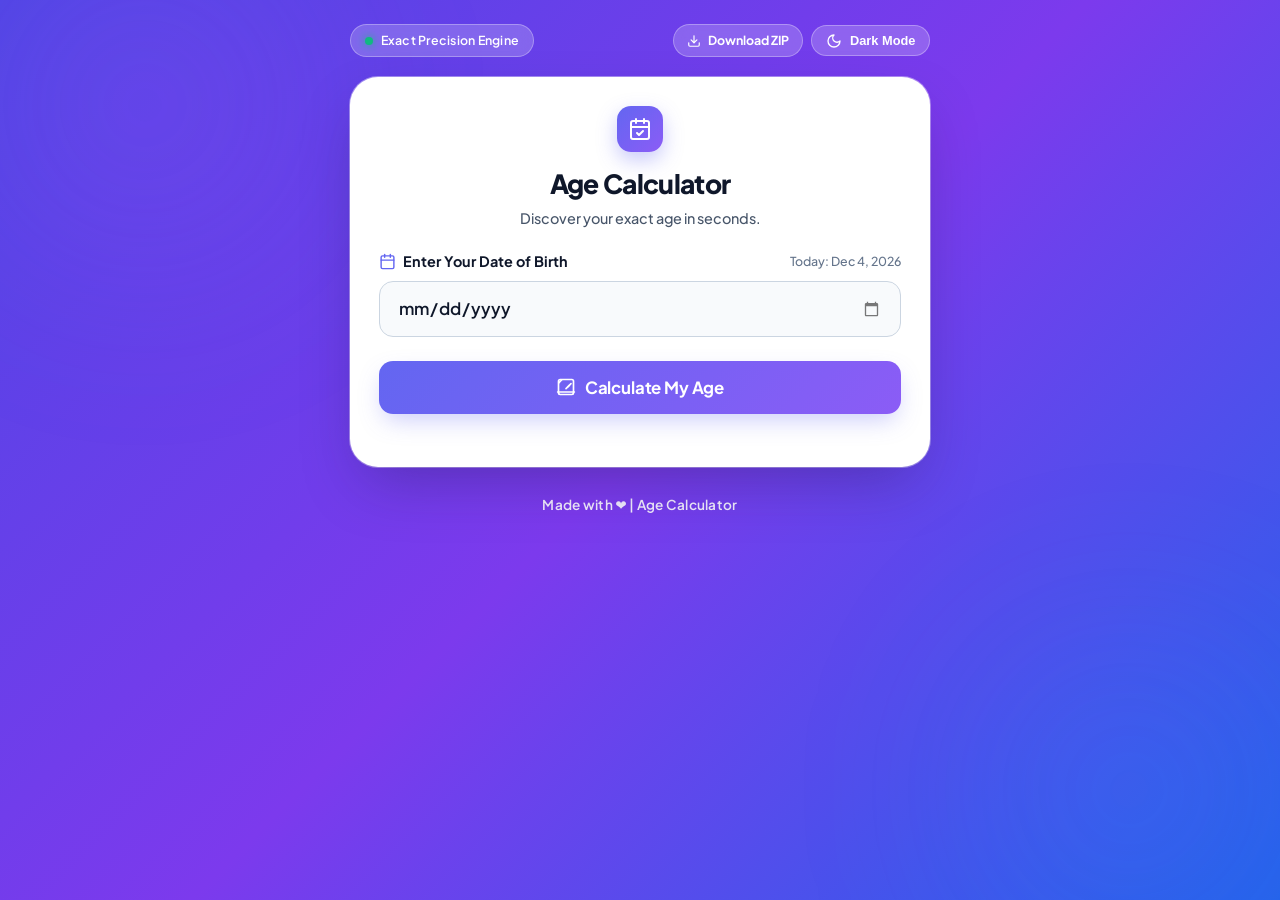
<file: index.html>
<!doctype html>
<html lang="en">
  <head>
    <meta charset="UTF-8" />
    <meta name="viewport" content="width=device-width, initial-scale=1.0" />
    <title>Age Calculator - Discover Your Exact Age in Seconds</title>
    <meta
      name="description"
      content="Professional, modern, responsive age calculator website with exact leap-year precision, calendar insights, dark mode, and sharing."
    />
    <meta property="og:title" content="Age Calculator - Discover Your Exact Age in Seconds" />
    <meta
      property="og:description"
      content="Discover your exact age in years, months, and days with calendar insights, leap year precision, and sharing."
    />
    <meta property="og:type" content="website" />
    <meta name="twitter:card" content="summary_large_image" />

    <!-- Google Fonts -->
    <link rel="preconnect" href="https://fonts.googleapis.com" />
    <link rel="preconnect" href="https://fonts.gstatic.com" crossorigin />
    <link
      href="https://fonts.googleapis.com/css2?family=Plus+Jakarta+Sans:wght@400;500;600;700;800&display=swap"
      rel="stylesheet"
    />

    <!-- Stylesheet -->
    <link rel="stylesheet" href="./style.css" />
  </head>
  <body>
    <!-- Background Glowing Ambient Orbs -->
    <div class="ambient-glow glow-1" aria-hidden="true"></div>
    <div class="ambient-glow glow-2" aria-hidden="true"></div>

    <div class="app-container">
      <!-- Top Navigation / Theme Toggle Bar -->
      <nav class="top-nav" aria-label="Page controls">
        <div class="brand-pill">
          <span class="brand-dot"></span>
          <span>Exact Precision Engine</span>
        </div>
        <div class="nav-actions">
          <a
            href="./age-calculator-infinityfree.zip"
            download="age-calculator-infinityfree.zip"
            class="download-pill"
            title="Download complete zip for InfinityFree"
          >
            <svg
              class="download-icon"
              xmlns="http://www.w3.org/2000/svg"
              viewBox="0 0 24 24"
              fill="none"
              stroke="currentColor"
              stroke-width="2"
              stroke-linecap="round"
              stroke-linejoin="round"
              aria-hidden="true"
            >
              <path d="M21 15v4a2 2 0 0 1-2 2H5a2 2 0 0 1-2-2v-4"></path>
              <polyline points="7 10 12 15 17 10"></polyline>
              <line x1="12" x2="12" y1="15" y2="3"></line>
            </svg>
            <span>Download ZIP</span>
          </a>
          <button
            id="theme-toggle-btn"
            class="theme-toggle"
            type="button"
            aria-label="Toggle dark and light mode"
            title="Toggle color theme"
          >
          <!-- Sun Icon (for dark mode active) -->
          <svg
            class="sun-icon"
            xmlns="http://www.w3.org/2000/svg"
            viewBox="0 0 24 24"
            fill="none"
            stroke="currentColor"
            stroke-width="2"
            stroke-linecap="round"
            stroke-linejoin="round"
            aria-hidden="true"
          >
            <circle cx="12" cy="12" r="4"></circle>
            <path d="M12 2v2"></path>
            <path d="M12 20v2"></path>
            <path d="m4.93 4.93 1.41 1.41"></path>
            <path d="m17.66 17.66 1.41 1.41"></path>
            <path d="M2 12h2"></path>
            <path d="M20 12h2"></path>
            <path d="m6.34 17.66-1.41 1.41"></path>
            <path d="m19.07 4.93-1.41 1.41"></path>
          </svg>
          <!-- Moon Icon (for light mode active) -->
          <svg
            class="moon-icon"
            xmlns="http://www.w3.org/2000/svg"
            viewBox="0 0 24 24"
            fill="none"
            stroke="currentColor"
            stroke-width="2"
            stroke-linecap="round"
            stroke-linejoin="round"
            aria-hidden="true"
          >
            <path d="M12 3a6 6 0 0 0 9 9 9 9 0 1 1-9-9Z"></path>
          </svg>
          <span class="theme-text" id="theme-label">Theme</span>
        </button>
      </nav>

      <!-- Main Calculator Card -->
      <main class="calculator-card">
        <!-- Header -->
        <header class="app-header">
          <div class="icon-badge" aria-hidden="true">
            <svg
              xmlns="http://www.w3.org/2000/svg"
              viewBox="0 0 24 24"
              fill="none"
              stroke="currentColor"
              stroke-width="2"
              stroke-linecap="round"
              stroke-linejoin="round"
            >
              <rect width="18" height="18" x="3" y="4" rx="2" ry="2"></rect>
              <line x1="16" x2="16" y1="2" y2="6"></line>
              <line x1="8" x2="8" y1="2" y2="6"></line>
              <line x1="3" x2="21" y1="10" y2="10"></line>
              <path d="m9 16 2 2 4-4"></path>
            </svg>
          </div>
          <h1 class="app-title">Age Calculator</h1>
          <p class="app-subtitle">Discover your exact age in seconds.</p>
        </header>

        <!-- Form Section -->
        <form id="age-form" class="calculator-form" novalidate>
          <div class="input-group">
            <div class="label-row">
              <label for="dob-input" class="input-label">
                <svg
                  class="label-icon"
                  xmlns="http://www.w3.org/2000/svg"
                  viewBox="0 0 24 24"
                  fill="none"
                  stroke="currentColor"
                  stroke-width="2"
                  stroke-linecap="round"
                  stroke-linejoin="round"
                  aria-hidden="true"
                >
                  <rect width="18" height="18" x="3" y="4" rx="2" ry="2"></rect>
                  <line x1="16" x2="16" y1="2" y2="6"></line>
                  <line x1="8" x2="8" y1="2" y2="6"></line>
                  <line x1="3" x2="21" y1="10" y2="10"></line>
                </svg>
                Enter Your Date of Birth
              </label>
              <span class="input-hint" id="today-hint">Today: --</span>
            </div>

            <div class="input-wrapper">
              <input
                type="date"
                id="dob-input"
                name="dob"
                class="date-input"
                required
                aria-describedby="validation-message"
              />
            </div>

            <!-- Helpful validation message -->
            <div
              id="validation-message"
              class="validation-message hidden"
              role="alert"
              aria-live="polite"
            >
              <svg
                class="error-icon"
                xmlns="http://www.w3.org/2000/svg"
                viewBox="0 0 24 24"
                fill="none"
                stroke="currentColor"
                stroke-width="2"
                stroke-linecap="round"
                stroke-linejoin="round"
                aria-hidden="true"
              >
                <circle cx="12" cy="12" r="10"></circle>
                <line x1="12" x2="12" y1="8" y2="12"></line>
                <line x1="12" x2="12.01" y1="16" y2="16"></line>
              </svg>
              <span id="validation-text">Please select your date of birth first.</span>
            </div>
          </div>

          <!-- Calculate Button -->
          <button type="submit" id="calculate-btn" class="calculate-btn">
            <span class="btn-content">
              <svg
                class="btn-icon"
                xmlns="http://www.w3.org/2000/svg"
                viewBox="0 0 24 24"
                fill="none"
                stroke="currentColor"
                stroke-width="2"
                stroke-linecap="round"
                stroke-linejoin="round"
                aria-hidden="true"
              >
                <path d="m12 14 4-4"></path>
                <path d="M3.34 7 7 3.34"></path>
                <path d="m14 12 4-4"></path>
                <path d="M2 18h20"></path>
                <rect width="18" height="18" x="3" y="3" rx="2"></rect>
              </svg>
              Calculate My Age
            </span>
          </button>
        </form>

        <!-- Birthday Celebration Banner (shown if birthday is today) -->
        <div id="birthday-banner" class="birthday-banner hidden" role="status">
          <div class="banner-emoji" aria-hidden="true">🎉 🎂 🎈</div>
          <div class="banner-text">
            <strong>Happy Birthday!</strong>
            <span>Wishing you a joyful, prosperous, and wonderful year ahead!</span>
          </div>
        </div>

        <!-- Results Section -->
        <section id="results-section" class="results-section hidden" aria-live="polite">
          <div class="results-header">
            <h2 class="results-title">Your Exact Age</h2>
            <span class="results-summary-badge" id="results-summary-badge">
              0 Years | 0 Months | 0 Days
            </span>
          </div>

          <!-- 3 Separate Result Boxes -->
          <div class="result-boxes-grid">
            <!-- Years Box -->
            <div class="result-box box-years">
              <div class="box-badge">Years</div>
              <div class="number-wrapper">
                <span class="result-number" id="result-years">0</span>
              </div>
              <span class="box-label">Years Old</span>
            </div>

            <!-- Months Box -->
            <div class="result-box box-months">
              <div class="box-badge">Months</div>
              <div class="number-wrapper">
                <span class="result-number" id="result-months">0</span>
              </div>
              <span class="box-label">Months</span>
            </div>

            <!-- Days Box -->
            <div class="result-box box-days">
              <div class="box-badge">Days</div>
              <div class="number-wrapper">
                <span class="result-number" id="result-days">0</span>
              </div>
              <span class="box-label">Days</span>
            </div>
          </div>

          <!-- Additional Stats Card -->
          <div class="stats-card">
            <div class="stat-row">
              <div class="stat-item">
                <span class="stat-label">
                  <svg
                    class="stat-icon"
                    xmlns="http://www.w3.org/2000/svg"
                    viewBox="0 0 24 24"
                    fill="none"
                    stroke="currentColor"
                    stroke-width="2"
                    stroke-linecap="round"
                    stroke-linejoin="round"
                    aria-hidden="true"
                  >
                    <rect width="18" height="18" x="3" y="4" rx="2" ry="2"></rect>
                    <line x1="16" x2="16" y1="2" y2="6"></line>
                    <line x1="8" x2="8" y1="2" y2="6"></line>
                    <line x1="3" x2="21" y1="10" y2="10"></line>
                  </svg>
                  Date of Birth
                </span>
                <span class="stat-value" id="stat-dob">--</span>
              </div>

              <div class="stat-item">
                <span class="stat-label">
                  <svg
                    class="stat-icon"
                    xmlns="http://www.w3.org/2000/svg"
                    viewBox="0 0 24 24"
                    fill="none"
                    stroke="currentColor"
                    stroke-width="2"
                    stroke-linecap="round"
                    stroke-linejoin="round"
                    aria-hidden="true"
                  >
                    <circle cx="12" cy="12" r="10"></circle>
                    <polyline points="12 6 12 12 16 14"></polyline>
                  </svg>
                  Day of the Week Born
                </span>
                <span class="stat-value highlight" id="stat-day-of-week">--</span>
              </div>
            </div>

            <div class="stat-divider"></div>

            <div class="stat-row">
              <div class="stat-item">
                <span class="stat-label">
                  <svg
                    class="stat-icon"
                    xmlns="http://www.w3.org/2000/svg"
                    viewBox="0 0 24 24"
                    fill="none"
                    stroke="currentColor"
                    stroke-width="2"
                    stroke-linecap="round"
                    stroke-linejoin="round"
                    aria-hidden="true"
                  >
                    <path d="M12 2v20"></path>
                    <path d="m17 5-5-3-5 3"></path>
                    <path d="m17 19-5 3-5-3"></path>
                    <path d="M2 12h20"></path>
                  </svg>
                  Total Days Lived
                </span>
                <span class="stat-value" id="stat-total-days">--</span>
              </div>

              <div class="stat-item">
                <span class="stat-label">
                  <svg
                    class="stat-icon"
                    xmlns="http://www.w3.org/2000/svg"
                    viewBox="0 0 24 24"
                    fill="none"
                    stroke="currentColor"
                    stroke-width="2"
                    stroke-linecap="round"
                    stroke-linejoin="round"
                    aria-hidden="true"
                  >
                    <path d="M20 21v-2a4 4 0 0 0-4-4H8a4 4 0 0 0-4 4v2"></path>
                    <circle cx="12" cy="7" r="4"></circle>
                  </svg>
                  Next Birthday In
                </span>
                <span class="stat-value" id="stat-next-birthday">--</span>
              </div>
            </div>

            <div class="stat-divider"></div>

            <div class="stat-row">
              <div class="stat-item">
                <span class="stat-label">
                  <svg
                    class="stat-icon"
                    xmlns="http://www.w3.org/2000/svg"
                    viewBox="0 0 24 24"
                    fill="none"
                    stroke="currentColor"
                    stroke-width="2"
                    stroke-linecap="round"
                    stroke-linejoin="round"
                    aria-hidden="true"
                  >
                    <circle cx="12" cy="12" r="10"></circle>
                    <path d="M12 2a14.5 14.5 0 0 0 0 20 14.5 14.5 0 0 0 0-20"></path>
                    <path d="M2 12h20"></path>
                  </svg>
                  Western Zodiac
                </span>
                <span class="stat-value zodiac-value" id="stat-western-zodiac">--</span>
              </div>

              <div class="stat-item">
                <span class="stat-label">
                  <svg
                    class="stat-icon"
                    xmlns="http://www.w3.org/2000/svg"
                    viewBox="0 0 24 24"
                    fill="none"
                    stroke="currentColor"
                    stroke-width="2"
                    stroke-linecap="round"
                    stroke-linejoin="round"
                    aria-hidden="true"
                  >
                    <polygon points="12 2 15.09 8.26 22 9.27 17 14.14 18.18 21.02 12 17.77 5.82 21.02 7 14.14 2 9.27 8.91 8.26 12 2"></polygon>
                  </svg>
                  Chinese Zodiac
                </span>
                <span class="stat-value zodiac-value" id="stat-chinese-zodiac">--</span>
              </div>
            </div>
          </div>

          <!-- Life Milestones Section -->
          <div class="milestones-section">
            <div class="milestones-header">
              <div class="milestones-title">
                <svg
                  class="milestone-title-icon"
                  xmlns="http://www.w3.org/2000/svg"
                  viewBox="0 0 24 24"
                  fill="none"
                  stroke="currentColor"
                  stroke-width="2"
                  stroke-linecap="round"
                  stroke-linejoin="round"
                  aria-hidden="true"
                >
                  <polygon points="12 2 15.09 8.26 22 9.27 17 14.14 18.18 21.02 12 17.77 5.82 21.02 7 14.14 2 9.27 8.91 8.26 12 2"></polygon>
                </svg>
                Life Milestones
              </div>
              <span class="milestones-subtitle">Upcoming celebrations & round-number achievements</span>
            </div>

            <div class="milestones-grid">
              <!-- Milestone 1: Significant Day Milestone (10,000 Days) -->
              <div class="milestone-card day-milestone">
                <div class="milestone-badge-row">
                  <span class="milestone-icon-tag">🚀</span>
                  <span class="milestone-name" id="milestone-day-title">10,000 Days Old</span>
                </div>
                <div class="milestone-date" id="milestone-day-date">--</div>
                <div class="milestone-countdown" id="milestone-day-countdown">In -- days</div>
                <div class="progress-wrap">
                  <div class="progress-track">
                    <div class="progress-fill" id="milestone-day-progress" style="width: 0%"></div>
                  </div>
                  <span class="progress-label" id="milestone-day-percent">0% toward goal</span>
                </div>
              </div>

              <!-- Milestone 2: Next Milestone Birthday -->
              <div class="milestone-card bday-milestone">
                <div class="milestone-badge-row">
                  <span class="milestone-icon-tag">🎂</span>
                  <span class="milestone-name" id="milestone-bday-title">Next Milestone Birthday</span>
                </div>
                <div class="milestone-date" id="milestone-bday-date">--</div>
                <div class="milestone-countdown" id="milestone-bday-countdown">In -- days</div>
                <div class="milestone-pill-wrap">
                  <span class="milestone-pill" id="milestone-bday-pill">Celebration</span>
                </div>
              </div>
            </div>
          </div>

          <!-- =============================================================
               ADMOB / ADSENSE BANNER CONTAINER (READY FOR YOUR AD UNIT)
               Paste your AdMob / AdSense script or Cordova/Capacitor banner hook here
               ============================================================= -->
          <div class="admob-container" id="admob-banner-container" aria-label="Sponsored advertisement">
            <span class="admob-label">ADVERTISEMENT</span>
            <div class="admob-slot" id="admob-slot-banner">
              <!-- AdMob / AdSense Code Insertion Point:
                   Example for Google AdSense:
                   <ins class="adsbygoogle"
                        style="display:inline-block;width:320px;height:50px"
                        data-ad-client="ca-pub-XXXXXXXXXXXXXXXX"
                        data-ad-slot="YYYYYYYYYY"></ins>
                   <script>(adsbygoogle = window.adsbygoogle || []).push({});</script>
              -->
              <div class="admob-placeholder-inner">
                <span class="admob-icon">📢</span>
                <span class="admob-text">AdMob Banner Space (320x50 / Responsive)</span>
              </div>
            </div>
          </div>

          <!-- Action Buttons (Reset, Copy, Share) -->
          <div class="action-buttons-group">
            <button
              type="button"
              id="copy-btn"
              class="action-btn copy-btn"
              aria-label="Copy age result to clipboard"
            >
              <svg
                class="action-icon copy-icon"
                xmlns="http://www.w3.org/2000/svg"
                viewBox="0 0 24 24"
                fill="none"
                stroke="currentColor"
                stroke-width="2"
                stroke-linecap="round"
                stroke-linejoin="round"
                aria-hidden="true"
              >
                <rect width="14" height="14" x="8" y="8" rx="2" ry="2"></rect>
                <path d="M4 16c-1.1 0-2-.9-2-2V4c0-1.1.9-2 2-2h10c1.1 0 2 .9 2 2"></path>
              </svg>
              <svg
                class="action-icon check-icon hidden"
                xmlns="http://www.w3.org/2000/svg"
                viewBox="0 0 24 24"
                fill="none"
                stroke="currentColor"
                stroke-width="2"
                stroke-linecap="round"
                stroke-linejoin="round"
                aria-hidden="true"
              >
                <polyline points="20 6 9 17 4 12"></polyline>
              </svg>
              <span id="copy-text">Copy Result</span>
            </button>

            <button
              type="button"
              id="share-btn"
              class="action-btn share-btn"
              aria-label="Share age calculation"
            >
              <svg
                class="action-icon"
                xmlns="http://www.w3.org/2000/svg"
                viewBox="0 0 24 24"
                fill="none"
                stroke="currentColor"
                stroke-width="2"
                stroke-linecap="round"
                stroke-linejoin="round"
                aria-hidden="true"
              >
                <circle cx="18" cy="5" r="3"></circle>
                <circle cx="6" cy="12" r="3"></circle>
                <circle cx="18" cy="19" r="3"></circle>
                <line x1="8.59" x2="15.42" y1="13.51" y2="17.49"></line>
                <line x1="15.41" x2="8.59" y1="6.51" y2="10.49"></line>
              </svg>
              <span>Share Result</span>
            </button>

            <button
              type="button"
              id="reset-btn"
              class="action-btn reset-btn"
              aria-label="Reset calculator and clear date"
            >
              <svg
                class="action-icon"
                xmlns="http://www.w3.org/2000/svg"
                viewBox="0 0 24 24"
                fill="none"
                stroke="currentColor"
                stroke-width="2"
                stroke-linecap="round"
                stroke-linejoin="round"
                aria-hidden="true"
              >
                <path d="M3 12a9 9 0 1 0 9-9 9.75 9.75 0 0 0-6.74 2.74L3 8"></path>
                <path d="M3 3v5h5"></path>
              </svg>
              <span>Reset</span>
            </button>
          </div>
        </section>
      </main>

      <!-- Toast Feedback Notification -->
      <div id="toast" class="toast hidden" role="status" aria-live="polite">
        <svg
          class="toast-icon"
          xmlns="http://www.w3.org/2000/svg"
          viewBox="0 0 24 24"
          fill="none"
          stroke="currentColor"
          stroke-width="2"
          stroke-linecap="round"
          stroke-linejoin="round"
          aria-hidden="true"
        >
          <path d="M22 11.08V12a10 10 0 1 1-5.93-9.14"></path>
          <polyline points="22 4 12 14.01 9 11.01"></polyline>
        </svg>
        <span id="toast-text">Result copied to clipboard!</span>
      </div>

      <!-- Footer -->
      <footer class="app-footer">
        <p>Made with ❤️ | Age Calculator</p>
      </footer>
    </div>

    <!-- Script Entry -->
    <script type="module" src="./script.js"></script>
  </body>
</html>
</file>
<file: style.css>
/* ==========================================================================
   Age Calculator - Modern, Responsive CSS Stylesheet
   Theme: Purple & Blue Gradient Palette, Rounded Cards, Fluid Typography
   ========================================================================== */

:root {
  /* Color Palette - Light Theme */
  --color-bg-gradient-start: #4f46e5;
  --color-bg-gradient-mid: #7c3aed;
  --color-bg-gradient-end: #2563eb;

  --color-card-bg: #ffffff;
  --color-card-border: rgba(255, 255, 255, 0.6);
  --color-card-shadow: 0 25px 60px -15px rgba(30, 27, 75, 0.35), 0 0 0 1px rgba(255, 255, 255, 0.4);

  --color-text-primary: #0f172a;
  --color-text-secondary: #475569;
  --color-text-muted: #64748b;

  --color-primary: #6366f1;
  --color-primary-hover: #4f46e5;
  --color-primary-active: #4338ca;
  --color-primary-glow: rgba(99, 102, 241, 0.35);

  --color-input-bg: #f8fafc;
  --color-input-border: #cbd5e1;
  --color-input-focus-border: #6366f1;

  --color-box-bg: #f8faff;
  --color-box-border: #e0e7ff;
  --color-box-shadow: 0 4px 16px rgba(99, 102, 241, 0.08);

  --color-box-years-accent: #6366f1;
  --color-box-months-accent: #8b5cf6;
  --color-box-days-accent: #3b82f6;

  --color-stats-bg: #f1f5f9;
  --color-stats-border: #e2e8f0;

  --color-error-bg: #fef2f2;
  --color-error-border: #fecaca;
  --color-error-text: #b91c1c;

  --color-banner-bg: linear-gradient(135deg, #fef3c7 0%, #fde68a 100%);
  --color-banner-border: #f59e0b;
  --color-banner-text: #92400e;

  --color-toast-bg: #1e1b4b;
  --color-toast-text: #ffffff;

  --color-nav-pill-bg: rgba(255, 255, 255, 0.2);
  --color-nav-pill-border: rgba(255, 255, 255, 0.3);
  --color-nav-pill-text: #ffffff;

  --color-footer-text: rgba(255, 255, 255, 0.9);

  /* Typography & Transitions */
  --font-family: 'Plus Jakarta Sans', system-ui, -apple-system, BlinkMacSystemFont, 'Segoe UI', Roboto, sans-serif;
  --transition-fast: 0.15s ease;
  --transition-normal: 0.25s ease;
  --transition-slow: 0.4s cubic-bezier(0.16, 1, 0.3, 1);
  --radius-card: 28px;
  --radius-box: 18px;
  --radius-btn: 14px;
}

/* ==========================================================================
   Dark Theme Overrides
   ========================================================================== */
[data-theme="dark"] {
  --color-bg-gradient-start: #090d16;
  --color-bg-gradient-mid: #10172a;
  --color-bg-gradient-end: #0f172a;

  --color-card-bg: #131b2e;
  --color-card-border: rgba(255, 255, 255, 0.08);
  --color-card-shadow: 0 30px 70px -15px rgba(0, 0, 0, 0.7), 0 0 0 1px rgba(255, 255, 255, 0.07);

  --color-text-primary: #f8fafc;
  --color-text-secondary: #94a3b8;
  --color-text-muted: #64748b;

  --color-primary: #818cf8;
  --color-primary-hover: #6366f1;
  --color-primary-active: #4f46e5;
  --color-primary-glow: rgba(129, 140, 248, 0.35);

  --color-input-bg: #0f172a;
  --color-input-border: #334155;
  --color-input-focus-border: #818cf8;

  --color-box-bg: #1e293b;
  --color-box-border: #334155;
  --color-box-shadow: 0 4px 20px rgba(0, 0, 0, 0.35);

  --color-box-years-accent: #818cf8;
  --color-box-months-accent: #a78bfa;
  --color-box-days-accent: #60a5fa;

  --color-stats-bg: #0f172a;
  --color-stats-border: #1e293b;

  --color-error-bg: #450a0a;
  --color-error-border: #7f1d1d;
  --color-error-text: #fca5a5;

  --color-banner-bg: linear-gradient(135deg, #451a03 0%, #78350f 100%);
  --color-banner-border: #b45309;
  --color-banner-text: #fef3c7;

  --color-toast-bg: #1e293b;
  --color-toast-text: #f8fafc;

  --color-nav-pill-bg: rgba(255, 255, 255, 0.08);
  --color-nav-pill-border: rgba(255, 255, 255, 0.12);
  --color-nav-pill-text: #e2e8f0;

  --color-footer-text: #94a3b8;
}

/* ==========================================================================
   CSS Reset & Base
   ========================================================================== */
*,
*::before,
*::after {
  box-sizing: border-box;
  margin: 0;
  padding: 0;
}

html {
  font-size: 16px;
  scroll-behavior: smooth;
  -webkit-text-size-adjust: 100%;
}

body {
  font-family: var(--font-family);
  min-height: 100vh;
  min-height: 100dvh;
  display: flex;
  flex-direction: column;
  justify-content: flex-start;
  align-items: center;
  background: linear-gradient(
    135deg,
    var(--color-bg-gradient-start) 0%,
    var(--color-bg-gradient-mid) 50%,
    var(--color-bg-gradient-end) 100%
  );
  background-attachment: fixed;
  color: var(--color-text-primary);
  line-height: 1.5;
  position: relative;
  overflow-x: hidden;
  padding: 1.5rem 1rem 2.5rem;
  transition: background var(--transition-slow);
}

/* Background Ambient Glow Orbs */
.ambient-glow {
  position: fixed;
  border-radius: 50%;
  filter: blur(100px);
  pointer-events: none;
  z-index: 0;
  opacity: 0.6;
}

.glow-1 {
  width: 450px;
  height: 450px;
  top: -120px;
  left: -80px;
  background: radial-gradient(circle, rgba(168, 85, 247, 0.45) 0%, transparent 70%);
}

.glow-2 {
  width: 420px;
  height: 420px;
  bottom: -100px;
  right: -60px;
  background: radial-gradient(circle, rgba(59, 130, 246, 0.45) 0%, transparent 70%);
}

/* Container */
.app-container {
  width: 100%;
  max-width: 580px;
  display: flex;
  flex-direction: column;
  align-items: center;
  position: relative;
  z-index: 1;
}

/* ==========================================================================
   Top Navigation & Theme Toggle
   ========================================================================== */
.top-nav {
  width: 100%;
  display: flex;
  justify-content: space-between;
  align-items: center;
  margin-bottom: 1.25rem;
}

.brand-pill {
  display: inline-flex;
  align-items: center;
  gap: 0.5rem;
  padding: 0.4rem 0.85rem;
  background: var(--color-nav-pill-bg);
  backdrop-filter: blur(10px);
  -webkit-backdrop-filter: blur(10px);
  border: 1px solid var(--color-nav-pill-border);
  border-radius: 9999px;
  font-size: 0.775rem;
  font-weight: 600;
  color: var(--color-nav-pill-text);
  letter-spacing: 0.02em;
}

.brand-dot {
  width: 8px;
  height: 8px;
  border-radius: 50%;
  background: #10b981;
  box-shadow: 0 0 10px #10b981;
}

.nav-actions {
  display: inline-flex;
  align-items: center;
  gap: 0.5rem;
}

.download-pill {
  display: inline-flex;
  align-items: center;
  gap: 0.4rem;
  padding: 0.4rem 0.85rem;
  background: var(--color-nav-pill-bg);
  backdrop-filter: blur(10px);
  -webkit-backdrop-filter: blur(10px);
  border: 1px solid var(--color-nav-pill-border);
  border-radius: 9999px;
  font-size: 0.775rem;
  font-weight: 700;
  color: var(--color-nav-pill-text);
  text-decoration: none;
  cursor: pointer;
  transition: all var(--transition-fast);
}

.download-pill:hover {
  transform: translateY(-1px);
  background: rgba(255, 255, 255, 0.28);
  box-shadow: 0 4px 12px rgba(0, 0, 0, 0.12);
}

.download-pill:focus-visible {
  outline: 2px solid #ffffff;
  outline-offset: 2px;
}

.download-icon {
  width: 14px;
  height: 14px;
  flex-shrink: 0;
}

.theme-toggle {
  display: inline-flex;
  align-items: center;
  gap: 0.5rem;
  padding: 0.4rem 0.85rem;
  background: var(--color-nav-pill-bg);
  backdrop-filter: blur(10px);
  -webkit-backdrop-filter: blur(10px);
  border: 1px solid var(--color-nav-pill-border);
  border-radius: 9999px;
  font-size: 0.8rem;
  font-weight: 600;
  color: var(--color-nav-pill-text);
  cursor: pointer;
  transition: all var(--transition-fast);
}

.theme-toggle:hover {
  transform: translateY(-1px);
  background: rgba(255, 255, 255, 0.28);
}

.theme-toggle:focus-visible {
  outline: 2px solid #ffffff;
  outline-offset: 2px;
}

.theme-toggle svg {
  width: 16px;
  height: 16px;
}

/* Toggle Sun/Moon display depending on theme */
[data-theme="light"] .sun-icon {
  display: none;
}
[data-theme="light"] .moon-icon {
  display: block;
}

[data-theme="dark"] .sun-icon {
  display: block;
}
[data-theme="dark"] .moon-icon {
  display: none;
}

/* ==========================================================================
   Main Calculator Card
   ========================================================================== */
.calculator-card {
  width: 100%;
  background: var(--color-card-bg);
  border-radius: var(--radius-card);
  border: 1px solid var(--color-card-border);
  box-shadow: var(--color-card-shadow);
  padding: 1.75rem 1.75rem;
  transition: background var(--transition-slow), border-color var(--transition-slow), box-shadow var(--transition-slow), transform 0.35s cubic-bezier(0.16, 1, 0.3, 1);
  animation: cardLuxuryEntrance 0.75s cubic-bezier(0.16, 1, 0.3, 1) both;
  will-change: transform, opacity;
}

@keyframes cardLuxuryEntrance {
  0% {
    opacity: 0;
    transform: translateY(32px) scale(0.96);
    filter: blur(4px);
  }
  60% {
    opacity: 0.95;
    transform: translateY(-2px) scale(1.004);
    filter: blur(0);
  }
  100% {
    opacity: 1;
    transform: translateY(0) scale(1);
    filter: blur(0);
  }
}


/* Header */
.app-header {
  text-align: center;
  margin-bottom: 1.35rem;
  display: flex;
  flex-direction: column;
  align-items: center;
}

.icon-badge {
  width: 46px;
  height: 46px;
  border-radius: 14px;
  background: linear-gradient(135deg, #6366f1 0%, #8b5cf6 100%);
  color: #ffffff;
  display: flex;
  align-items: center;
  justify-content: center;
  margin-bottom: 0.75rem;
  box-shadow: 0 8px 20px var(--color-primary-glow);
  transition: transform var(--transition-fast);
}

.icon-badge:hover {
  transform: scale(1.05) rotate(-3deg);
}

.icon-badge svg {
  width: 24px;
  height: 24px;
}

.app-title {
  font-size: 1.65rem;
  font-weight: 800;
  letter-spacing: -0.025em;
  color: var(--color-text-primary);
  margin-bottom: 0.25rem;
}

.app-subtitle {
  font-size: 0.9rem;
  color: var(--color-text-secondary);
  font-weight: 500;
}

/* ==========================================================================
   Date of Birth Input & Form
   ========================================================================== */
.calculator-form {
  margin-bottom: 1.5rem;
}

.input-group {
  margin-bottom: 1.5rem;
}

.label-row {
  display: flex;
  justify-content: space-between;
  align-items: center;
  margin-bottom: 0.55rem;
}

.input-label {
  display: inline-flex;
  align-items: center;
  gap: 0.45rem;
  font-size: 0.9rem;
  font-weight: 700;
  color: var(--color-text-primary);
  cursor: pointer;
}

.label-icon {
  width: 17px;
  height: 17px;
  color: var(--color-primary);
}

.input-hint {
  font-size: 0.775rem;
  color: var(--color-text-muted);
  font-weight: 500;
}

.input-wrapper {
  position: relative;
  display: flex;
  align-items: center;
}

.date-input {
  width: 100%;
  padding: 0.95rem 1.15rem;
  background: var(--color-input-bg);
  border: 1.5px solid var(--color-input-border);
  border-radius: var(--radius-btn);
  font-family: var(--font-family);
  font-size: 1.05rem;
  font-weight: 600;
  color: var(--color-text-primary);
  outline: none;
  transition: all var(--transition-fast);
  cursor: pointer;
}

.date-input:focus {
  border-color: var(--color-input-focus-border);
  box-shadow: 0 0 0 3.5px var(--color-primary-glow);
  background: var(--color-card-bg);
}

/* Custom Calendar Icon picker styling */
.date-input::-webkit-calendar-picker-indicator {
  cursor: pointer;
  opacity: 0.75;
  filter: invert(0.3);
  transition: opacity var(--transition-fast), transform var(--transition-fast);
}

[data-theme="dark"] .date-input::-webkit-calendar-picker-indicator {
  filter: invert(0.9);
}

.date-input::-webkit-calendar-picker-indicator:hover {
  opacity: 1;
  transform: scale(1.1);
}

/* Validation Message */
.validation-message {
  display: flex;
  align-items: center;
  gap: 0.5rem;
  margin-top: 0.65rem;
  padding: 0.6rem 0.85rem;
  background: var(--color-error-bg);
  border: 1px solid var(--color-error-border);
  border-radius: 10px;
  color: var(--color-error-text);
  font-size: 0.85rem;
  font-weight: 600;
  animation: shake 0.35s ease-in-out;
}

.validation-message.hidden {
  display: none;
}

.error-icon {
  width: 18px;
  height: 18px;
  flex-shrink: 0;
}

@keyframes shake {
  0%, 100% { transform: translateX(0); }
  20%, 60% { transform: translateX(-6px); }
  40%, 80% { transform: translateX(6px); }
}

/* Calculate Button */
.calculate-btn {
  width: 100%;
  padding: 1rem 1.5rem;
  background: linear-gradient(135deg, #6366f1 0%, #8b5cf6 50%, #3b82f6 100%);
  background-size: 200% 200%;
  border: none;
  border-radius: var(--radius-btn);
  color: #ffffff;
  font-family: var(--font-family);
  font-size: 1.05rem;
  font-weight: 700;
  letter-spacing: -0.01em;
  cursor: pointer;
  box-shadow: 0 10px 25px -5px var(--color-primary-glow);
  transition: all var(--transition-normal);
  display: flex;
  align-items: center;
  justify-content: center;
}

.calculate-btn:hover {
  transform: translateY(-2px);
  box-shadow: 0 14px 28px -5px var(--color-primary-glow);
  background-position: right center;
}

.calculate-btn:active {
  transform: translateY(0);
  box-shadow: 0 6px 16px -3px var(--color-primary-glow);
}

.calculate-btn:focus-visible {
  outline: 3px solid var(--color-primary);
  outline-offset: 3px;
}

.btn-content {
  display: inline-flex;
  align-items: center;
  gap: 0.55rem;
}

.btn-icon {
  width: 20px;
  height: 20px;
}

/* ==========================================================================
   Birthday Celebration Banner
   ========================================================================== */
.birthday-banner {
  display: flex;
  align-items: center;
  gap: 0.85rem;
  background: var(--color-banner-bg);
  border: 1px solid var(--color-banner-border);
  border-radius: var(--radius-box);
  padding: 0.9rem 1.15rem;
  margin-bottom: 1.5rem;
  color: var(--color-banner-text);
  animation: bounceIn 0.5s ease-out;
}

.birthday-banner.hidden {
  display: none;
}

.banner-emoji {
  font-size: 1.6rem;
  flex-shrink: 0;
}

.banner-text {
  display: flex;
  flex-direction: column;
  font-size: 0.875rem;
  line-height: 1.35;
}

.banner-text strong {
  font-size: 1rem;
}

@keyframes bounceIn {
  0% { transform: scale(0.9); opacity: 0; }
  60% { transform: scale(1.03); opacity: 1; }
  100% { transform: scale(1); }
}

/* ==========================================================================
   Results Section
   ========================================================================== */
.results-section {
  border-top: 1px solid var(--color-stats-border);
  padding-top: 1.25rem;
  animation: resultsCascadeIn 0.5s cubic-bezier(0.16, 1, 0.3, 1) both;
}

.results-section.hidden {
  display: none;
}

@keyframes resultsCascadeIn {
  0% {
    opacity: 0;
    transform: translateY(18px);
  }
  100% {
    opacity: 1;
    transform: translateY(0);
  }
}

.results-header {
  display: flex;
  justify-content: space-between;
  align-items: center;
  flex-wrap: wrap;
  gap: 0.5rem;
  margin-bottom: 1rem;
}

.results-title {
  font-size: 1.15rem;
  font-weight: 800;
  color: var(--color-text-primary);
  letter-spacing: -0.015em;
}

.results-summary-badge {
  font-size: 0.8rem;
  font-weight: 700;
  padding: 0.35rem 0.75rem;
  border-radius: 9999px;
  background: var(--color-box-bg);
  border: 1px solid var(--color-box-border);
  color: var(--color-primary);
  transition: all var(--transition-fast);
}

/* 3 Separate Result Boxes Grid */
.result-boxes-grid {
  display: grid;
  grid-template-columns: repeat(3, 1fr);
  gap: 0.75rem;
  margin-bottom: 1.15rem;
}

.result-box {
  background: var(--color-box-bg);
  border: 1.5px solid var(--color-box-border);
  border-radius: var(--radius-box);
  box-shadow: var(--color-box-shadow);
  padding: 0.95rem 0.65rem;
  display: flex;
  flex-direction: column;
  align-items: center;
  text-align: center;
  position: relative;
  overflow: hidden;
  transition: transform 0.28s cubic-bezier(0.34, 1.56, 0.64, 1), border-color var(--transition-fast), box-shadow 0.28s ease;
  will-change: transform, opacity, box-shadow;
}

.result-box:hover {
  transform: translateY(-5px) scale(1.025);
  border-color: var(--color-primary);
  box-shadow: 0 12px 28px -4px var(--color-primary-glow);
}

/* Luxury spring entry animation on calculate */
.result-box.animating {
  animation: boxSpringPop 0.65s cubic-bezier(0.34, 1.56, 0.64, 1) both;
}

.result-box.box-years.animating {
  animation-delay: 0.04s;
}

.result-box.box-months.animating {
  animation-delay: 0.12s;
}

.result-box.box-days.animating {
  animation-delay: 0.20s;
}

@keyframes boxSpringPop {
  0% {
    opacity: 0;
    transform: translateY(22px) scale(0.88);
  }
  65% {
    opacity: 1;
    transform: translateY(-4px) scale(1.035);
  }
  100% {
    opacity: 1;
    transform: translateY(0) scale(1);
  }
}

/* Radiant High-Gloss Shimmer Sweep on calculate */
.result-box::after {
  content: '';
  position: absolute;
  top: 0;
  left: -130%;
  width: 90%;
  height: 100%;
  background: linear-gradient(
    90deg,
    transparent 0%,
    rgba(255, 255, 255, 0.45) 45%,
    rgba(255, 255, 255, 0.85) 50%,
    rgba(255, 255, 255, 0.45) 55%,
    transparent 100%
  );
  transform: skewX(-20deg);
  pointer-events: none;
  opacity: 0;
}

[data-theme="dark"] .result-box::after {
  background: linear-gradient(
    90deg,
    transparent 0%,
    rgba(255, 255, 255, 0.15) 45%,
    rgba(255, 255, 255, 0.3) 50%,
    rgba(255, 255, 255, 0.15) 55%,
    transparent 100%
  );
}

.result-box.animating::after {
  animation: shimmerSweep 0.9s cubic-bezier(0.16, 1, 0.3, 1) forwards;
}

.result-box.box-years.animating::after {
  animation-delay: 0.12s;
}
.result-box.box-months.animating::after {
  animation-delay: 0.20s;
}
.result-box.box-days.animating::after {
  animation-delay: 0.28s;
}

@keyframes shimmerSweep {
  0% {
    left: -130%;
    opacity: 0.95;
  }
  100% {
    left: 220%;
    opacity: 0;
  }
}

/* Top accent bars for each box with expanding reveal */
.result-box::before {
  content: '';
  position: absolute;
  top: 0;
  left: 0;
  right: 0;
  height: 4px;
  transform-origin: center;
  transition: transform 0.35s ease;
}

.result-box.animating::before {
  animation: accentBarExpand 0.55s cubic-bezier(0.16, 1, 0.3, 1) both;
}

.result-box.box-years.animating::before {
  animation-delay: 0.05s;
}
.result-box.box-months.animating::before {
  animation-delay: 0.13s;
}
.result-box.box-days.animating::before {
  animation-delay: 0.21s;
}

@keyframes accentBarExpand {
  0% {
    transform: scaleX(0);
    opacity: 0;
  }
  100% {
    transform: scaleX(1);
    opacity: 1;
  }
}

.box-years::before {
  background: linear-gradient(90deg, #6366f1, #818cf8);
}
.box-months::before {
  background: linear-gradient(90deg, #8b5cf6, #c084fc);
}
.box-days::before {
  background: linear-gradient(90deg, #3b82f6, #60a5fa);
}

/* Staggered cascading reveal for subsequent cards */
.stats-card.animating {
  animation: elementCascadeIn 0.55s cubic-bezier(0.16, 1, 0.3, 1) both;
  animation-delay: 0.24s;
}

.milestones-section.animating {
  animation: elementCascadeIn 0.55s cubic-bezier(0.16, 1, 0.3, 1) both;
  animation-delay: 0.32s;
}

.admob-container.animating {
  animation: elementCascadeIn 0.5s cubic-bezier(0.16, 1, 0.3, 1) both;
  animation-delay: 0.40s;
}

.action-buttons-group.animating {
  animation: elementCascadeIn 0.5s cubic-bezier(0.16, 1, 0.3, 1) both;
  animation-delay: 0.46s;
}

@keyframes elementCascadeIn {
  0% {
    opacity: 0;
    transform: translateY(16px);
  }
  100% {
    opacity: 1;
    transform: translateY(0);
  }
}

.box-badge {
  font-size: 0.7rem;
  font-weight: 800;
  text-transform: uppercase;
  letter-spacing: 0.08em;
  color: var(--color-text-muted);
  margin-bottom: 0.25rem;
}

.number-wrapper {
  min-height: 44px;
  display: flex;
  align-items: center;
  justify-content: center;
  position: relative;
}

.result-number {
  font-size: 2.25rem;
  font-weight: 800;
  line-height: 1;
  letter-spacing: -0.03em;
  font-variant-numeric: tabular-nums;
  display: inline-block;
  transform-origin: center center;
  transition: transform 0.15s ease, filter 0.15s ease;
  will-change: transform;
}

/* Smooth Count Up States */
.result-number.is-counting {
  transform: scale(1.08);
  filter: drop-shadow(0 2px 10px var(--color-primary-glow));
}

.result-number.counting-complete {
  animation: numberPulsePop 0.45s cubic-bezier(0.175, 0.885, 0.32, 1.275);
}

@keyframes numberPulsePop {
  0% {
    transform: scale(1.15);
  }
  50% {
    transform: scale(0.96);
  }
  100% {
    transform: scale(1);
  }
}

.box-years .result-number {
  color: var(--color-box-years-accent);
}
.box-months .result-number {
  color: var(--color-box-months-accent);
}
.box-days .result-number {
  color: var(--color-box-days-accent);
}

.box-label {
  font-size: 0.775rem;
  font-weight: 600;
  color: var(--color-text-secondary);
  margin-top: 0.25rem;
}

/* ==========================================================================
   Additional Stats Card
   ========================================================================== */
.stats-card {
  background: var(--color-stats-bg);
  border: 1px solid var(--color-stats-border);
  border-radius: var(--radius-box);
  padding: 0.95rem 1.15rem;
  margin-bottom: 1.15rem;
}

.stat-row {
  display: grid;
  grid-template-columns: 1fr 1fr;
  gap: 0.85rem;
}

.stat-item {
  display: flex;
  flex-direction: column;
  gap: 0.2rem;
}

.stat-label {
  display: inline-flex;
  align-items: center;
  gap: 0.4rem;
  font-size: 0.725rem;
  font-weight: 600;
  text-transform: uppercase;
  letter-spacing: 0.04em;
  color: var(--color-text-muted);
}

.stat-icon {
  width: 14px;
  height: 14px;
  color: var(--color-primary);
}

.stat-value {
  font-size: 0.9rem;
  font-weight: 700;
  color: var(--color-text-primary);
  word-break: break-word;
}

.stat-value.highlight {
  color: var(--color-primary);
}

.stat-value.zodiac-value {
  color: var(--color-primary);
  font-weight: 700;
}

.stat-divider {
  height: 1px;
  background: var(--color-stats-border);
  margin: 0.65rem 0;
}

/* ==========================================================================
   Life Milestones Section
   ========================================================================== */
.milestones-section {
  margin-bottom: 1.15rem;
}

.milestones-header {
  display: flex;
  flex-direction: column;
  gap: 0.15rem;
  margin-bottom: 0.75rem;
  text-align: left;
}

.milestones-title {
  display: inline-flex;
  align-items: center;
  gap: 0.4rem;
  font-size: 0.825rem;
  font-weight: 800;
  text-transform: uppercase;
  letter-spacing: 0.05em;
  color: var(--color-primary);
}

.milestone-title-icon {
  width: 15px;
  height: 15px;
  stroke: var(--color-primary);
}

.milestones-subtitle {
  font-size: 0.75rem;
  color: var(--color-text-muted);
}

.milestones-grid {
  display: grid;
  grid-template-columns: 1fr 1fr;
  gap: 0.75rem;
}

.milestone-card {
  background: var(--color-box-bg);
  border: 1px solid var(--color-box-border);
  border-radius: var(--radius-box);
  padding: 0.85rem 0.95rem;
  display: flex;
  flex-direction: column;
  gap: 0.35rem;
  text-align: left;
  transition: transform var(--transition-fast), box-shadow var(--transition-fast);
}

.milestone-card:hover {
  transform: translateY(-2px);
  box-shadow: 0 6px 18px rgba(99, 102, 241, 0.12);
}

.milestone-badge-row {
  display: flex;
  align-items: center;
  gap: 0.4rem;
}

.milestone-icon-tag {
  font-size: 1rem;
  line-height: 1;
}

.milestone-name {
  font-size: 0.785rem;
  font-weight: 700;
  color: var(--color-text-primary);
}

.milestone-date {
  font-size: 0.875rem;
  font-weight: 800;
  color: var(--color-primary);
}

.milestone-countdown {
  font-size: 0.75rem;
  font-weight: 600;
  color: var(--color-text-secondary);
}

.progress-wrap {
  margin-top: 0.25rem;
  display: flex;
  flex-direction: column;
  gap: 0.25rem;
}

.progress-track {
  width: 100%;
  height: 6px;
  background: var(--color-stats-border);
  border-radius: 9999px;
  overflow: hidden;
}

.progress-fill {
  height: 100%;
  background: linear-gradient(90deg, var(--color-primary), #a855f7);
  border-radius: 9999px;
  transition: width 0.8s cubic-bezier(0.16, 1, 0.3, 1);
}

.progress-label {
  font-size: 0.7rem;
  font-weight: 600;
  color: var(--color-text-muted);
  text-align: right;
}

.milestone-pill-wrap {
  margin-top: 0.3rem;
}

.milestone-pill {
  display: inline-block;
  font-size: 0.7rem;
  font-weight: 700;
  padding: 0.2rem 0.6rem;
  border-radius: 9999px;
  background: rgba(99, 102, 241, 0.12);
  color: var(--color-primary);
}

/* ==========================================================================
   AdMob / AdSense Banner Container
   Configured for Google AdSense & AdMob (Responsive & 320x50 Banner)
   ========================================================================== */
.admob-container {
  margin-bottom: 1.15rem;
  width: 100%;
  display: flex;
  flex-direction: column;
  align-items: center;
  gap: 0.35rem;
}

.admob-label {
  font-size: 0.65rem;
  font-weight: 700;
  letter-spacing: 0.1em;
  color: var(--color-text-muted);
  opacity: 0.75;
  text-transform: uppercase;
}

.admob-slot {
  width: 100%;
  max-width: 468px;
  min-height: 52px;
  border: 1px dashed var(--color-input-border);
  border-radius: 12px;
  display: flex;
  align-items: center;
  justify-content: center;
  background: rgba(99, 102, 241, 0.04);
  overflow: hidden;
  position: relative;
  transition: all var(--transition-fast);
}

.admob-slot:hover {
  border-color: var(--color-primary);
  background: rgba(99, 102, 241, 0.07);
}

.admob-placeholder-inner {
  display: flex;
  align-items: center;
  justify-content: center;
  gap: 0.5rem;
  padding: 0.65rem 1rem;
  color: var(--color-text-muted);
  font-size: 0.75rem;
  font-weight: 600;
  text-align: center;
}

.admob-icon {
  font-size: 0.95rem;
}

.admob-text {
  font-size: 0.75rem;
  line-height: 1.2;
}

/* ==========================================================================
   Action Buttons (Copy, Share, Reset)
   ========================================================================== */
.action-buttons-group {
  display: grid;
  grid-template-columns: 1.2fr 1.2fr 0.9fr;
  gap: 0.75rem;
}

.action-btn {
  display: inline-flex;
  align-items: center;
  justify-content: center;
  gap: 0.5rem;
  padding: 0.75rem 1rem;
  border-radius: var(--radius-btn);
  font-family: var(--font-family);
  font-size: 0.875rem;
  font-weight: 700;
  cursor: pointer;
  transition: all var(--transition-fast);
  border: 1px solid var(--color-input-border);
  background: var(--color-card-bg);
  color: var(--color-text-primary);
}

.action-btn:hover {
  transform: translateY(-1.5px);
  border-color: var(--color-primary);
  box-shadow: 0 4px 12px rgba(0, 0, 0, 0.06);
}

.action-btn:active {
  transform: translateY(0);
}

.action-btn:focus-visible {
  outline: 2px solid var(--color-primary);
  outline-offset: 2px;
}

.action-btn.copy-btn:hover {
  background: var(--color-box-bg);
  color: var(--color-primary);
}

.action-btn.share-btn:hover {
  background: var(--color-box-bg);
  color: var(--color-primary);
}

.action-btn.reset-btn {
  color: var(--color-text-muted);
}

.action-btn.reset-btn:hover {
  background: var(--color-error-bg);
  border-color: var(--color-error-border);
  color: var(--color-error-text);
}

.action-icon {
  width: 16px;
  height: 16px;
  flex-shrink: 0;
}

.action-icon.hidden {
  display: none;
}

/* ==========================================================================
   Toast Feedback Notification
   ========================================================================== */
.toast {
  position: fixed;
  bottom: 2rem;
  left: 50%;
  transform: translateX(-50%);
  display: inline-flex;
  align-items: center;
  gap: 0.6rem;
  background: var(--color-toast-bg);
  color: var(--color-toast-text);
  padding: 0.75rem 1.35rem;
  border-radius: 9999px;
  box-shadow: 0 12px 30px rgba(0, 0, 0, 0.25);
  font-size: 0.875rem;
  font-weight: 600;
  z-index: 1000;
  transition: all var(--transition-normal);
  animation: toastPop 0.3s cubic-bezier(0.175, 0.885, 0.32, 1.275);
}

.toast.hidden {
  opacity: 0;
  pointer-events: none;
  transform: translate(-50%, 15px);
}

.toast-icon {
  width: 18px;
  height: 18px;
  color: #10b981;
}

@keyframes toastPop {
  from {
    opacity: 0;
    transform: translate(-50%, 20px);
  }
  to {
    opacity: 1;
    transform: translate(-50%, 0);
  }
}

/* ==========================================================================
   Footer
   ========================================================================== */
.app-footer {
  margin-top: 1.75rem;
  text-align: center;
  font-size: 0.85rem;
  font-weight: 600;
  color: var(--color-footer-text);
  letter-spacing: 0.02em;
}

/* ==========================================================================
   Responsive Adaptations
   ========================================================================== */
@media (max-width: 600px) {
  body {
    padding: 1rem 0.75rem;
  }

  .calculator-card {
    padding: 1.75rem 1.25rem;
    border-radius: 22px;
  }

  .app-title {
    font-size: 1.55rem;
  }

  .result-boxes-grid {
    gap: 0.65rem;
  }

  .result-box {
    padding: 1rem 0.5rem;
    border-radius: 14px;
  }

  .result-number {
    font-size: 1.95rem;
  }

  .box-label {
    font-size: 0.725rem;
  }

  .stat-row {
    grid-template-columns: 1fr;
    gap: 0.75rem;
  }

  .milestones-grid {
    grid-template-columns: 1fr;
    gap: 0.75rem;
  }

  .action-buttons-group {
    grid-template-columns: 1fr 1fr;
  }

  .action-btn.reset-btn {
    grid-column: span 2;
  }
}

@media (max-width: 380px) {
  .result-boxes-grid {
    grid-template-columns: 1fr;
  }

  .action-buttons-group {
    grid-template-columns: 1fr;
  }

  .action-btn.reset-btn {
    grid-column: span 1;
  }
}

/* Accessibility: Respect Reduced Motion Preferences */
@media (prefers-reduced-motion: reduce) {
  *,
  *::before,
  *::after {
    animation-duration: 0.01ms !important;
    animation-iteration-count: 1 !important;
    transition-duration: 0.01ms !important;
    scroll-behavior: auto !important;
  }

  .result-box.animating,
  .result-number.counting-complete {
    animation: none !important;
  }
}
</file>
